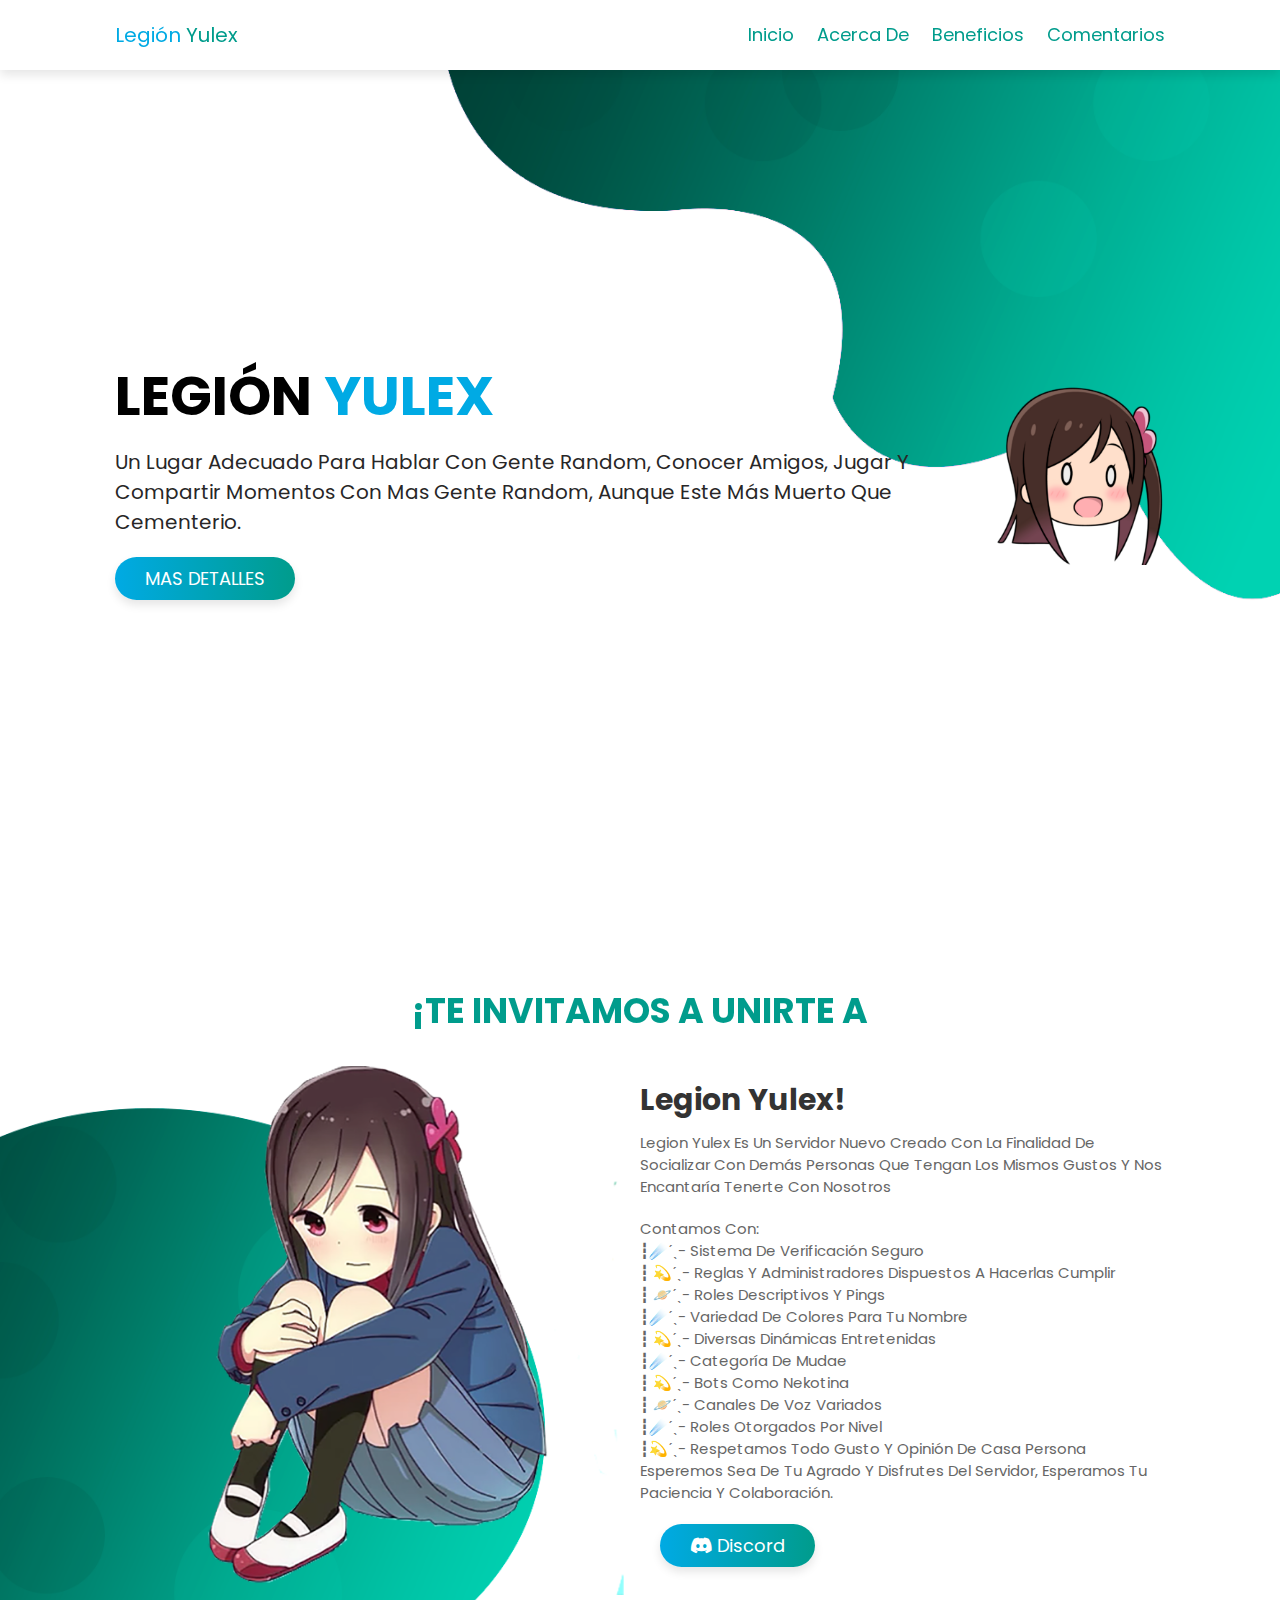
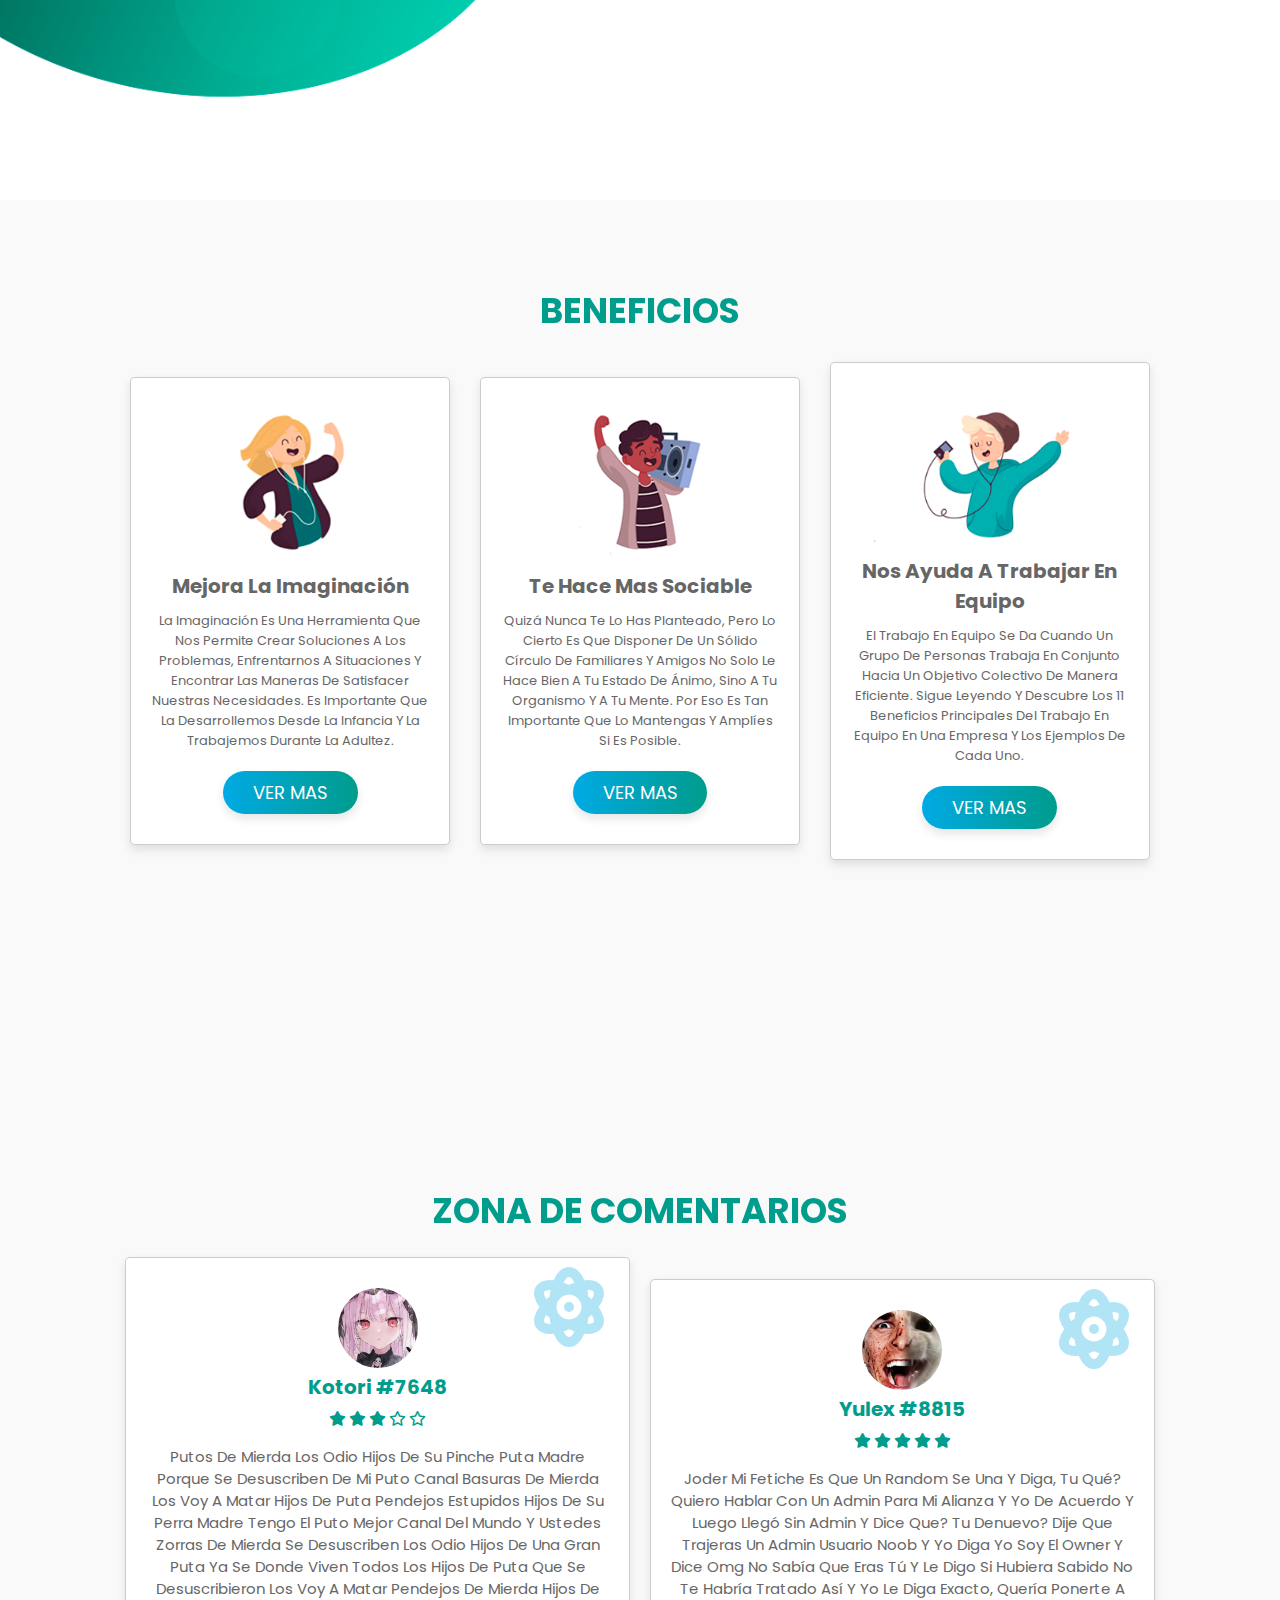
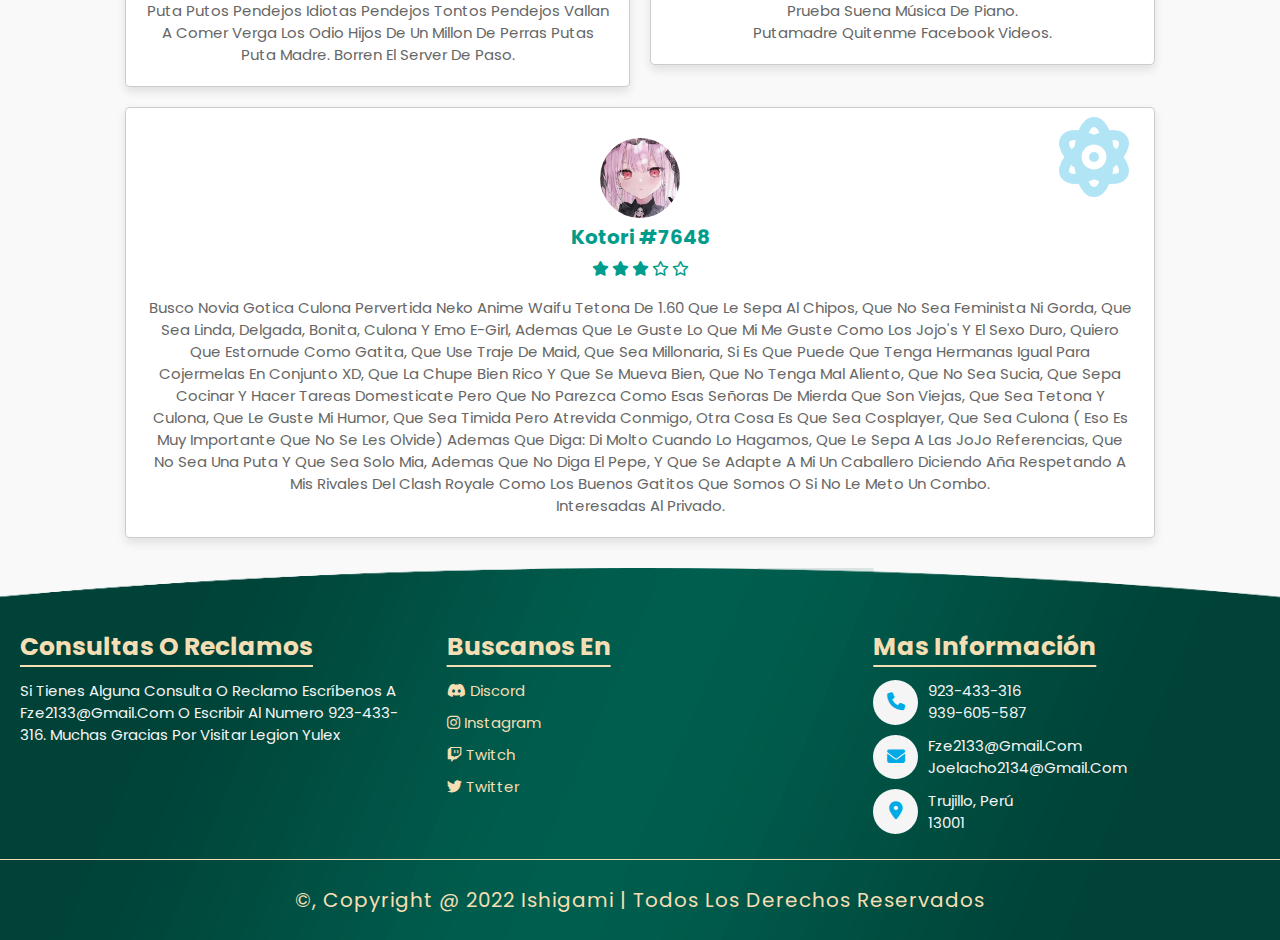
<file: index.html>
<!DOCTYPE html>
<html lang="en">
<head>
  <script async src="https://pagead2.googlesyndication.com/pagead/js/adsbygoogle.js?client=ca-pub-8438379916075227"
     crossorigin="anonymous"></script>
    <meta charset="UTF-8">
    <meta name="viewport" content="width=device-width, initial-scale=1.0">
    <title>Legión Yulex</title>
    <link rel="stylesheet" href="https://cdnjs.cloudflare.com/ajax/libs/font-awesome/6.2.0/css/all.min.css">
    <link rel="stylesheet" href="estilos.css">
</head>
<body>
    <header>
        <a href="#" class="logo">
            <span>Legión</span> Yulex</a>

            <input type="checkbox" id="menu-bar">
            <label for="menu-bar" class="fa fa-bars"></label>
            <nav class="navbar">
                <a href="#inicio">Inicio</a>
                <a href="#acerca_de">Acerca de</a>
                <a href="#detalles">Beneficios</a>
                <a href="#comentarios">Comentarios</a>
            </nav>

    </header>
    <section class="inicio" id="inicio">
        <div class="content">
            <h3>Legión 
            <span>Yulex</span></h3>
            <p>Un lugar adecuado para hablar con gente random, conocer amigos, jugar y compartir momentos con mas gente random, aunque este más muerto que cementerio.</p>
            <a href="/masdetalles.html" class="btn">MAS DETALLES</a>
        </div>
        <div class="image">
            <img src="img/audifono.png" alt="">
        </div>
    </section>

    <section class="acerca_de" id="acerca_de">
        <h1 class="heading">¡Te invitamos a unirte a</h1>
        <div class="columna">
            <div class="image">
                <img src="img/auriculares_2.png" alt="">
            </div>
            <div class="content">
                <h3>Legion Yulex!</h3>
                <p>Legion Yulex es un servidor nuevo creado con la finalidad de socializar con demás personas que tengan los mismos gustos y nos encantaría tenerte con nosotros</p>
                <p>Contamos con:<br>┇☄️ˊˎ- Sistema de verificación seguro<br>┇ 💫ˊˎ- Reglas y administradores dispuestos a hacerlas cumplir<br>┇ 🪐ˊˎ- Roles descriptivos y pings<br>┇☄️ˊˎ- Variedad de colores para tu nombre<br>┇ 💫ˊˎ- Diversas dinámicas entretenidas<br>┇☄️ˊˎ- Categoría de Mudae<br>┇ 💫ˊˎ- Bots como Nekotina<br>┇ 🪐ˊˎ- Canales de voz variados<br>┇☄️ˊˎ- Roles otorgados por nivel<br>┇💫ˊˎ- Respetamos todo gusto y opinión de casa persona<br>Esperemos sea de tu agrado y disfrutes del servidor, esperamos tu paciencia y colaboración.</p>

                <div class="bottons">
                    <a href="https://discord.com/invite/zW3bfw3VZF" class="btn"><i class="fab fa-discord"></i> Discord</a>
                </div>
            </div>
        </div>
    </section>

    <section class="detalles" id="detalles">
        <h1 class="heading">BENEFICIOS</h1>
        <div class="caja-contenedor">
            <div class="caja">
                <img src="img/icono1.png" alt="">
                <h3>Mejora la imaginación</h3>
                <p>La imaginación es una herramienta que nos permite crear soluciones a los problemas, enfrentarnos a situaciones y encontrar las maneras de satisfacer nuestras necesidades. Es importante que la desarrollemos desde la infancia y la trabajemos durante la adultez.</p>
                <a href="/vermas1.html" class="btn">VER MAS</a>
            </div>

            <div class="caja">
                <img src="img/icono2.png" alt="">
                <h3>Te hace mas sociable</h3>
                <p>Quizá nunca te lo has planteado, pero lo cierto es que disponer de un sólido círculo de familiares y amigos no solo le hace bien a tu estado de ánimo, sino a tu organismo y a tu mente. Por eso es tan importante que lo mantengas y amplíes si es posible.</p>
                <a href="/vermas2.html" class="btn">VER MAS</a>
            </div>

            <div class="caja">
                <img src="img/icono3.png" alt="">
                <h3>Nos ayuda a trabajar en equipo</h3>
                <p>El trabajo en equipo se da cuando un grupo de personas trabaja en conjunto hacia un objetivo colectivo de manera eficiente. Sigue leyendo y descubre los 11 beneficios principales del trabajo en equipo en una empresa y los ejemplos de cada uno.</p>
                <a href="/vermas3.html" class="btn">VER MAS</a>
            </div>
        </div>
    </section>

    <section class="comentarios" id="comentarios">

        <h1 class="heading"> Zona de comentarios</h1>
        <div class="caja-contenedor">
          <div class="caja">
            <i class="fas fa-atom"></i>
            <div class="user">
              <img src="img/user_1.png" alt="">
              <h3>Kotori #7648</h3>
              <div class="stars">
                <i class="fas fa-star"></i>
                <i class="fas fa-star"></i>
                <i class="fas fa-star"></i>
                <i class="far fa-star"></i>
                <i class="far fa-star"></i>
              </div>
              <div class="comentarios">
                Putos de mierda los odio hijos de su pinche puta madre porque se desuscriben de mi puto canal basuras de mierda los voy a matar hijos de puta pendejos estupidos hijos de su perra madre tengo el puto mejor canal del mundo y ustedes zorras de mierda se desuscriben los odio hijos de una gran puta ya se donde viven todos los hijos de puta que se desuscribieron los voy a matar pendejos de mierda hijos de puta putos pendejos idiotas pendejos tontos pendejos vallan a comer verga los odio hijos de un millon de perras putas puta madre. Borren el server de paso.
              </div>
            </div>
          </div>
  
          <div class="caja">
            <i class="fas fa-atom"></i>
            <div class="user">
              <img src="img/user_2.png" alt="">
              <h3>Yulex #8815</h3>
              <div class="stars">
                <i class="fas fa-star"></i>
                <i class="fas fa-star"></i>
                <i class="fas fa-star"></i>
                <i class="fas fa-star"></i>
                <i class="fas fa-star"></i>
              </div>
              <div class="comentarios">
                Joder mi fetiche es que un random se una y diga, tu qué? Quiero hablar con un admin para mi alianza y yo de acuerdo y luego llegó sin admin y dice que? Tu denuevo? Dije que trajeras un admin usuario noob y yo diga yo soy el owner y dice omg no sabía que eras tú y le digo si hubiera sabido no te habría tratado así y yo le diga exacto, quería ponerte a prueba suena música de piano.<br>Putamadre quitenme Facebook videos.
              </div>
            </div>
          </div>
  
          <div class="caja">
            <i class="fas fa-atom"></i>
            <div class="user">
              <img src="img/user_3.png" alt="">
              <h3>Kotori #7648</h3>
              <div class="stars">
                <i class="fas fa-star"></i>
                <i class="fas fa-star"></i>
                <i class="fas fa-star"></i>
                <i class="far fa-star"></i>
                <i class="far fa-star"></i>
              </div>
              <div class="comentarios">
                Busco novia gotica culona pervertida neko anime waifu tetona de 1.60 que le sepa al chipos, que no sea feminista ni gorda, que sea Linda, delgada, bonita, culona y emo e-girl, ademas que le guste lo que mi me  guste como los jojo's y el sexo duro, quiero que estornude como gatita, que use traje de maid, que sea millonaria, si es que puede que tenga hermanas igual para cojermelas en conjunto XD, que la chupe bien rico y que se mueva bien, que no tenga mal aliento, que no sea sucia, que sepa cocinar y hacer tareas domesticate pero que no parezca como esas señoras de mierda que son viejas, que sea tetona y culona, que le guste mi humor, que sea timida pero atrevida conmigo, otra cosa es que sea cosplayer, que sea culona ( eso es muy importante que no se les olvide) ademas que diga: Di molto cuando lo hagamos, que le sepa a las JoJo referencias, que no sea una puta y que sea solo mia, ademas que no diga el pepe, y que se adapte a mi un caballero diciendo aña respetando a mis rivales del Clash Royale como los buenos gatitos que somos o si no le meto un combo.<br>Interesadas al privado.
              </div>
            </div>
          </div>
        </div>
      </section>
      
      <div class="footer">
        <div class="caja-contenedor">
            <div class="caja">
                <h3>Consultas o reclamos</h3>
                <p>Si tienes alguna consulta o reclamo escríbenos a fze2133@gmail.com o escribir al numero 923-433-316. Muchas gracias por visitar Legion Yulex</p>
            </div>

            <div class="caja">
                <h3>Buscanos en</h3>
                <a href="https://discord.com/invite/zW3bfw3VZF2W2"><i class="fab fa-discord"></i> Discord</a>
                <a href="https://www.instagram.com/yulex2k18/"><i class="fab fa-instagram"></i> Instagram</a>
                <a href="https://www.twitch.tv/yulex2k18"><i class="fab fa-twitch"></i> Twitch</a>
                <a href="https://twitter.com/ishigami98"><i class="fab fa-twitter"></i> Twitter</a>
            </div>

            <div class="caja">
                <h3>Mas información</h3>
                <div class="info">
                    <i class="fa-solid fa-phone"></i>
                    <p>923-433-316 <br>939-605-587</p>
                </div>
            
                <div class="info">
                    <i class="fa-solid fa-envelope"></i>
                    <p>fze2133@gmail.com <br>joelacho2134@gmail.com</p>
                </div>

                <div class="info">
                    <i class="fa-solid fa-location-dot"></i>
                    <p>Trujillo, Perú <br>13001</p>
                </div>
            </div>
        </div>

        <h1 class="creditos">
            &copy, copyright @ 2022 ishigami | Todos los derechos reservados
        </h1>
      </div>

</body>
</html>
</file>
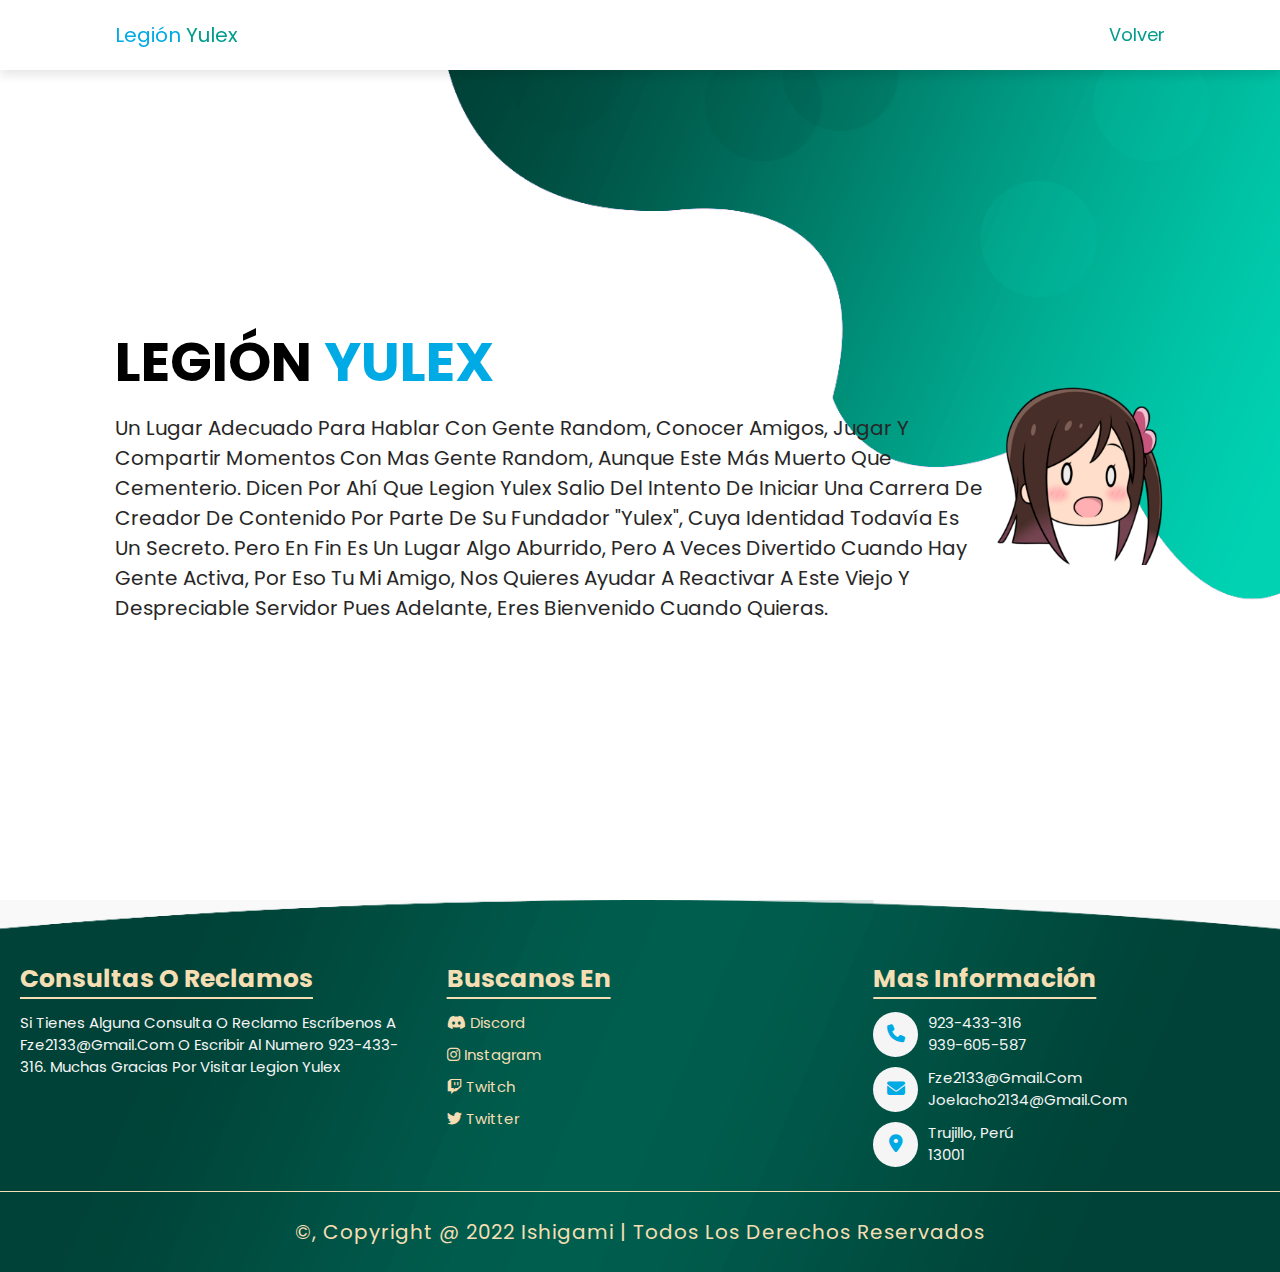
<file: masdetalles.html>
<!DOCTYPE html>
<html lang="en">
<head>
    <script async src="https://pagead2.googlesyndication.com/pagead/js/adsbygoogle.js?client=ca-pub-8438379916075227"
     crossorigin="anonymous"></script>
    <meta charset="UTF-8">
    <meta name="viewport" content="width=device-width, initial-scale=1.0">
    <title>Legión Yulex</title>
    <link rel="stylesheet" href="https://cdnjs.cloudflare.com/ajax/libs/font-awesome/6.2.0/css/all.min.css">
    <link rel="stylesheet" href="estilos.css">
</head>
<body>
    <header>
        <a href="#" class="logo">
            <span>Legión</span> Yulex</a>

            <input type="checkbox" id="menu-bar">
            <label for="menu-bar" class="fa fa-bars"></label>
            <nav class="navbar">
                <a href="/index.html">Volver</a>
            </nav>

    </header>
    <section class="inicio" id="inicio">
        <div class="content">
            <h3>Legión 
            <span>Yulex</span></h3>
            <p>Un lugar adecuado para hablar con gente random, conocer amigos, jugar y compartir momentos con mas gente random, aunque este más muerto que cementerio. Dicen por ahí que Legion Yulex salio del intento de iniciar una carrera de creador de contenido por parte de su fundador "Yulex", cuya identidad todavía es un secreto. Pero en fin es un lugar algo aburrido, pero a veces divertido cuando hay gente activa, por eso tu mi amigo, nos quieres ayudar a reactivar a este viejo y despreciable servidor pues adelante, eres bienvenido cuando quieras.</p>
        </div>
        <div class="image">
            <img src="img/audifono.png" alt="">
        </div>
    </section>
      
    <div class="footer">
        <div class="caja-contenedor">
            <div class="caja">
                <h3>Consultas o reclamos</h3>
                <p>Si tienes alguna consulta o reclamo escríbenos a fze2133@gmail.com o escribir al numero 923-433-316. Muchas gracias por visitar Legion Yulex</p>
            </div>

            <div class="caja">
                <h3>Buscanos en</h3>
                <a href="https://discord.com/invite/zW3bfw3VZF2W2"><i class="fab fa-discord"></i> Discord</a>
                <a href="https://www.instagram.com/yulex2k18/"><i class="fab fa-instagram"></i> Instagram</a>
                <a href="https://www.twitch.tv/yulex2k18"><i class="fab fa-twitch"></i> Twitch</a>
                <a href="https://twitter.com/ishigami98"><i class="fab fa-twitter"></i> Twitter</a>
            </div>

            <div class="caja">
                <h3>Mas información</h3>
                <div class="info">
                    <i class="fa-solid fa-phone"></i>
                    <p>923-433-316 <br>939-605-587</p>
                </div>
            
                <div class="info">
                    <i class="fa-solid fa-envelope"></i>
                    <p>fze2133@gmail.com <br>joelacho2134@gmail.com</p>
                </div>

                <div class="info">
                    <i class="fa-solid fa-location-dot"></i>
                    <p>Trujillo, Perú <br>13001</p>
                </div>
            </div>
        </div>

        <h1 class="creditos">
            &copy, copyright @ 2022 ishigami | Todos los derechos reservados
        </h1>
      </div>

</body>
</html>
</file>
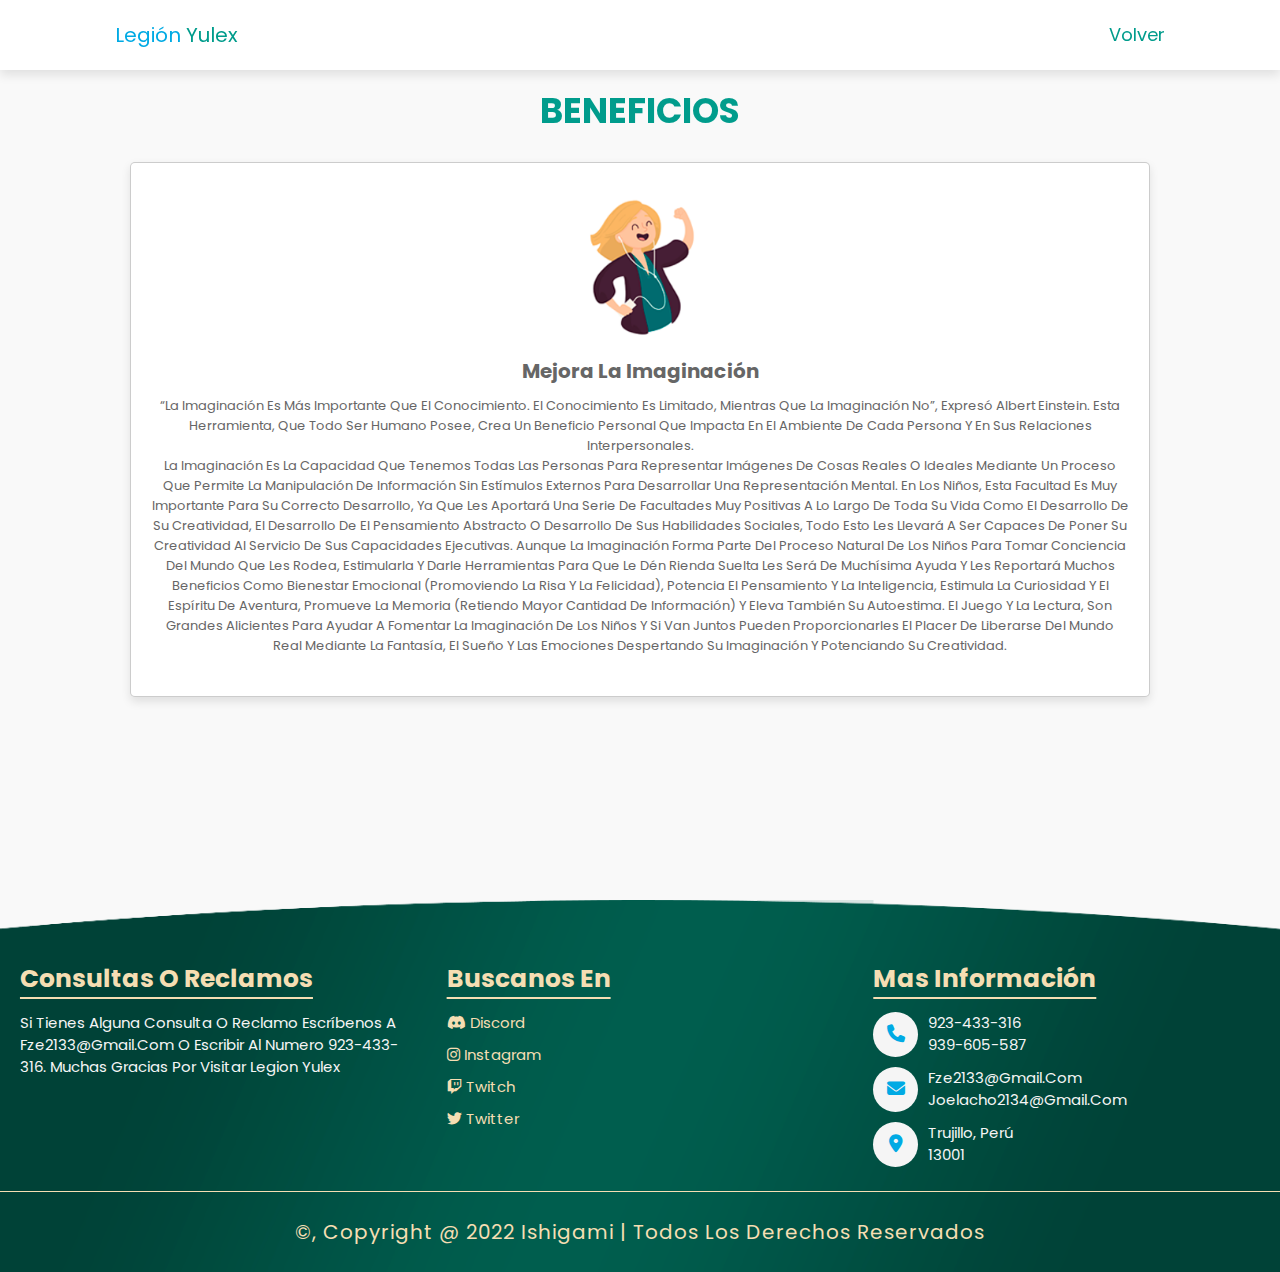
<file: vermas1.html>
<!DOCTYPE html>
<html lang="en">
<head>
    <meta charset="UTF-8">
    <meta name="viewport" content="width=device-width, initial-scale=1.0">
    <title>Legión Yulex</title>
    <link rel="stylesheet" href="https://cdnjs.cloudflare.com/ajax/libs/font-awesome/6.2.0/css/all.min.css">
    <link rel="stylesheet" href="estilos.css">
</head>
<body>
    <header>
        <a href="#" class="logo">
            <span>Legión</span> Yulex</a>

            <input type="checkbox" id="menu-bar">
            <label for="menu-bar" class="fa fa-bars"></label>
            <nav class="navbar">
                <a href="/index.html">Volver</a>
            </nav>

    </header>
    <section class="detalles" id="detalles">
        <h1 class="heading">BENEFICIOS</h1>
        <div class="caja-contenedor">
            <div class="caja">
                <img src="img/icono1.png" alt="">
                <h3>Mejora la imaginación</h3>
                <p>“La imaginación es más importante que el conocimiento. El conocimiento es limitado, mientras que la imaginación no”, expresó Albert Einstein. Esta herramienta, que todo ser humano posee, crea un beneficio personal que impacta en el ambiente de cada persona y en sus relaciones interpersonales.<br>La imaginación es la capacidad que tenemos todas las personas para representar imágenes de cosas reales o ideales mediante un proceso que permite la manipulación de información sin estímulos externos para desarrollar una representación mental. En los niños, esta facultad es muy importante para su correcto desarrollo, ya que les aportará una serie de facultades muy positivas a lo largo de toda su vida como el desarrollo de su creatividad, el desarrollo de el pensamiento abstracto o desarrollo de sus habilidades sociales, todo esto les llevará a ser capaces de poner su creatividad al servicio de sus capacidades ejecutivas. Aunque la imaginación forma parte del proceso natural de los niños para tomar conciencia del mundo que les rodea, estimularla y darle herramientas para que le dén rienda suelta les será de muchísima ayuda y les reportará muchos beneficios como bienestar emocional (promoviendo la risa y la felicidad), potencia el pensamiento y la inteligencia, estimula la curiosidad y el espíritu de aventura, promueve la memoria (retiendo mayor cantidad de información) y eleva también su autoestima. El juego y La lectura, son grandes alicientes para ayudar a fomentar la imaginación de los niños y si van juntos pueden proporcionarles el placer de liberarse del mundo real mediante la fantasía, el sueño y las emociones despertando su imaginación y potenciando su creatividad.</p>
            </div>
        </div>
    </section>
      
    <div class="footer">
        <div class="caja-contenedor">
            <div class="caja">
                <h3>Consultas o reclamos</h3>
                <p>Si tienes alguna consulta o reclamo escríbenos a fze2133@gmail.com o escribir al numero 923-433-316. Muchas gracias por visitar Legion Yulex</p>
            </div>

            <div class="caja">
                <h3>Buscanos en</h3>
                <a href="https://discord.com/invite/zW3bfw3VZF2W2"><i class="fab fa-discord"></i> Discord</a>
                <a href="https://www.instagram.com/yulex2k18/"><i class="fab fa-instagram"></i> Instagram</a>
                <a href="https://www.twitch.tv/yulex2k18"><i class="fab fa-twitch"></i> Twitch</a>
                <a href="https://twitter.com/ishigami98"><i class="fab fa-twitter"></i> Twitter</a>
            </div>

            <div class="caja">
                <h3>Mas información</h3>
                <div class="info">
                    <i class="fa-solid fa-phone"></i>
                    <p>923-433-316 <br>939-605-587</p>
                </div>
            
                <div class="info">
                    <i class="fa-solid fa-envelope"></i>
                    <p>fze2133@gmail.com <br>joelacho2134@gmail.com</p>
                </div>

                <div class="info">
                    <i class="fa-solid fa-location-dot"></i>
                    <p>Trujillo, Perú <br>13001</p>
                </div>
            </div>
        </div>

        <h1 class="creditos">
            &copy, copyright @ 2022 ishigami | Todos los derechos reservados
        </h1>
      </div>

</body>
</html>
</file>
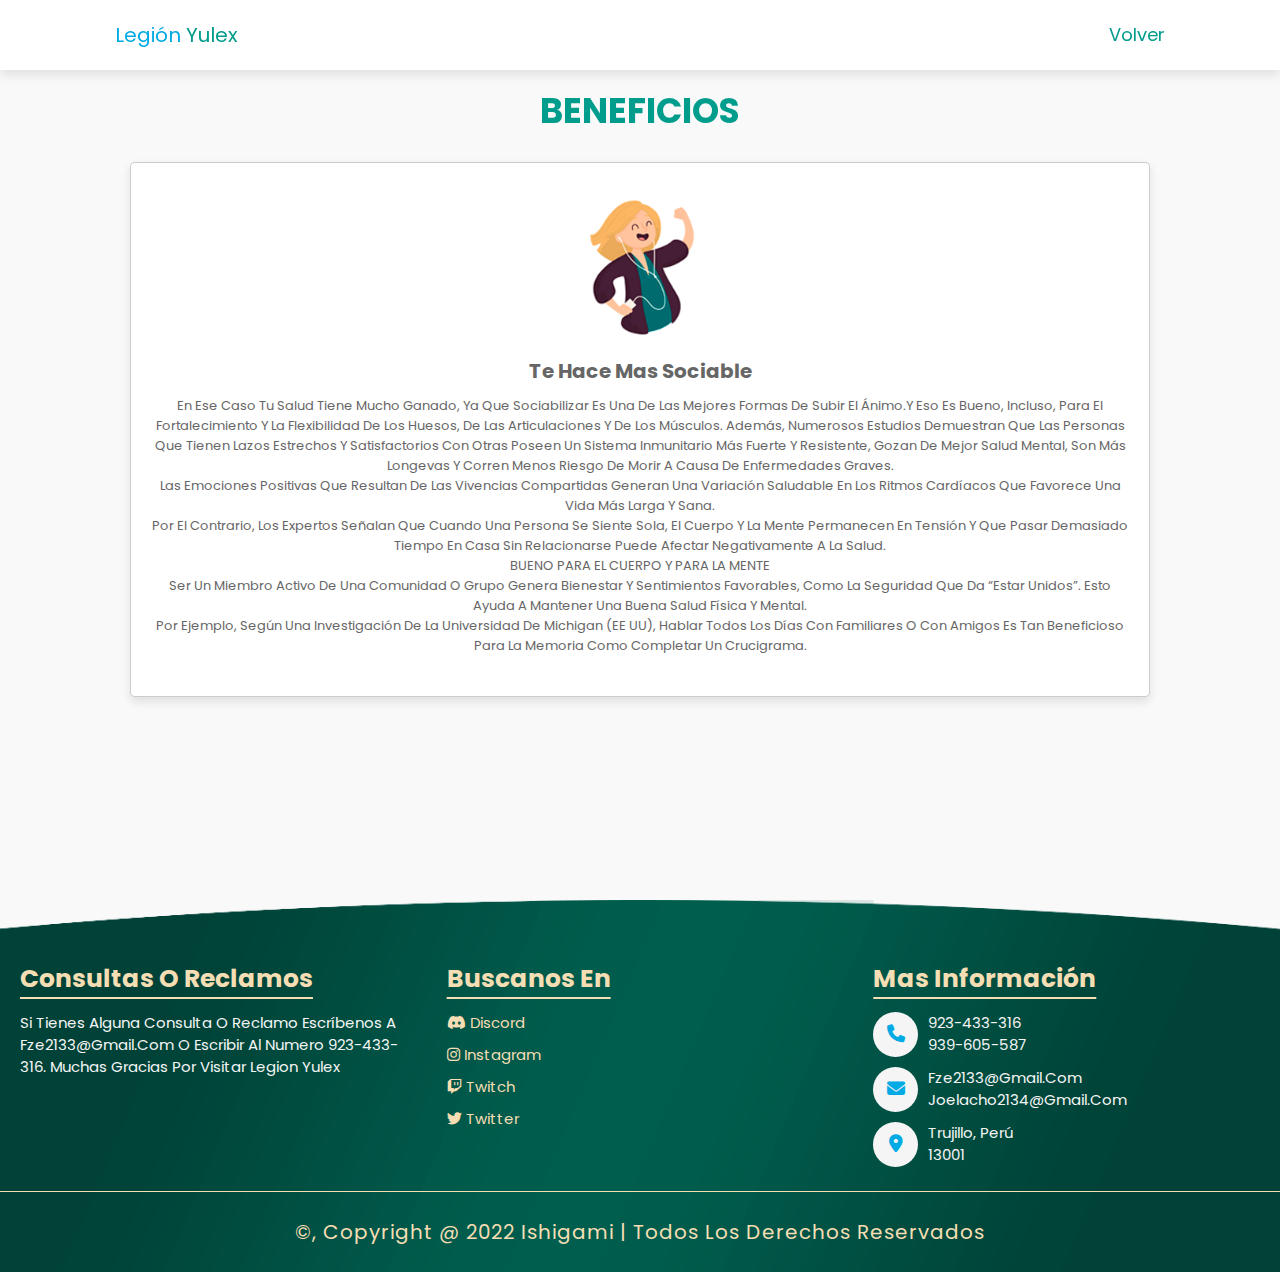
<file: vermas2.html>
<!DOCTYPE html>
<html lang="en">
<head>
    <meta charset="UTF-8">
    <meta name="viewport" content="width=device-width, initial-scale=1.0">
    <title>Legión Yulex</title>
    <link rel="stylesheet" href="https://cdnjs.cloudflare.com/ajax/libs/font-awesome/6.2.0/css/all.min.css">
    <link rel="stylesheet" href="estilos.css">
</head>
<body>
    <header>
        <a href="#" class="logo">
            <span>Legión</span> Yulex</a>

            <input type="checkbox" id="menu-bar">
            <label for="menu-bar" class="fa fa-bars"></label>
            <nav class="navbar">
                <a href="/index.html">Volver</a>
            </nav>

    </header>
    <section class="detalles" id="detalles">
        <h1 class="heading">BENEFICIOS</h1>
        <div class="caja-contenedor">
            <div class="caja">
                <img src="img/icono1.png" alt="">
                <h3>Te hace mas sociable</h3>
                <p>En ese caso tu salud tiene mucho ganado, ya que sociabilizar es una de las mejores formas de subir el ánimo.Y eso es bueno, incluso, para el fortalecimiento y la flexibilidad de los huesos, de las articulaciones y de los músculos. Además, numerosos estudios demuestran que las personas que tienen lazos estrechos y satisfactorios con otras poseen un sistema inmunitario más fuerte y resistente, gozan de mejor salud mental, son más longevas y corren menos riesgo de morir a causa de enfermedades graves.<br>Las emociones positivas que resultan de las vivencias compartidas generan una variación saludable en los ritmos cardíacos que favorece una vida más larga y sana.<br>Por el contrario, los expertos señalan que cuando una persona se siente sola, el cuerpo y la mente permanecen en tensión y que pasar demasiado tiempo en casa sin relacionarse puede afectar negativamente a la salud.<br>BUENO PARA EL CUERPO Y PARA LA MENTE<br>Ser un miembro activo de una comunidad o grupo genera bienestar y sentimientos favorables, como la seguridad que da “estar unidos”. Esto ayuda a mantener una buena salud física y mental.<br>Por ejemplo, según una investigación de la Universidad de Michigan (EE UU), hablar todos los días con familiares o con amigos es tan beneficioso para la memoria como completar un crucigrama.</p>
            </div>
        </div>
    </section>
      
    <div class="footer">
        <div class="caja-contenedor">
            <div class="caja">
                <h3>Consultas o reclamos</h3>
                <p>Si tienes alguna consulta o reclamo escríbenos a fze2133@gmail.com o escribir al numero 923-433-316. Muchas gracias por visitar Legion Yulex</p>
            </div>

            <div class="caja">
                <h3>Buscanos en</h3>
                <a href="https://discord.com/invite/zW3bfw3VZF2W2"><i class="fab fa-discord"></i> Discord</a>
                <a href="https://www.instagram.com/yulex2k18/"><i class="fab fa-instagram"></i> Instagram</a>
                <a href="https://www.twitch.tv/yulex2k18"><i class="fab fa-twitch"></i> Twitch</a>
                <a href="https://twitter.com/ishigami98"><i class="fab fa-twitter"></i> Twitter</a>
            </div>

            <div class="caja">
                <h3>Mas información</h3>
                <div class="info">
                    <i class="fa-solid fa-phone"></i>
                    <p>923-433-316 <br>939-605-587</p>
                </div>
            
                <div class="info">
                    <i class="fa-solid fa-envelope"></i>
                    <p>fze2133@gmail.com <br>joelacho2134@gmail.com</p>
                </div>

                <div class="info">
                    <i class="fa-solid fa-location-dot"></i>
                    <p>Trujillo, Perú <br>13001</p>
                </div>
            </div>
        </div>

        <h1 class="creditos">
            &copy, copyright @ 2022 ishigami | Todos los derechos reservados
        </h1>
      </div>

</body>
</html>
</file>
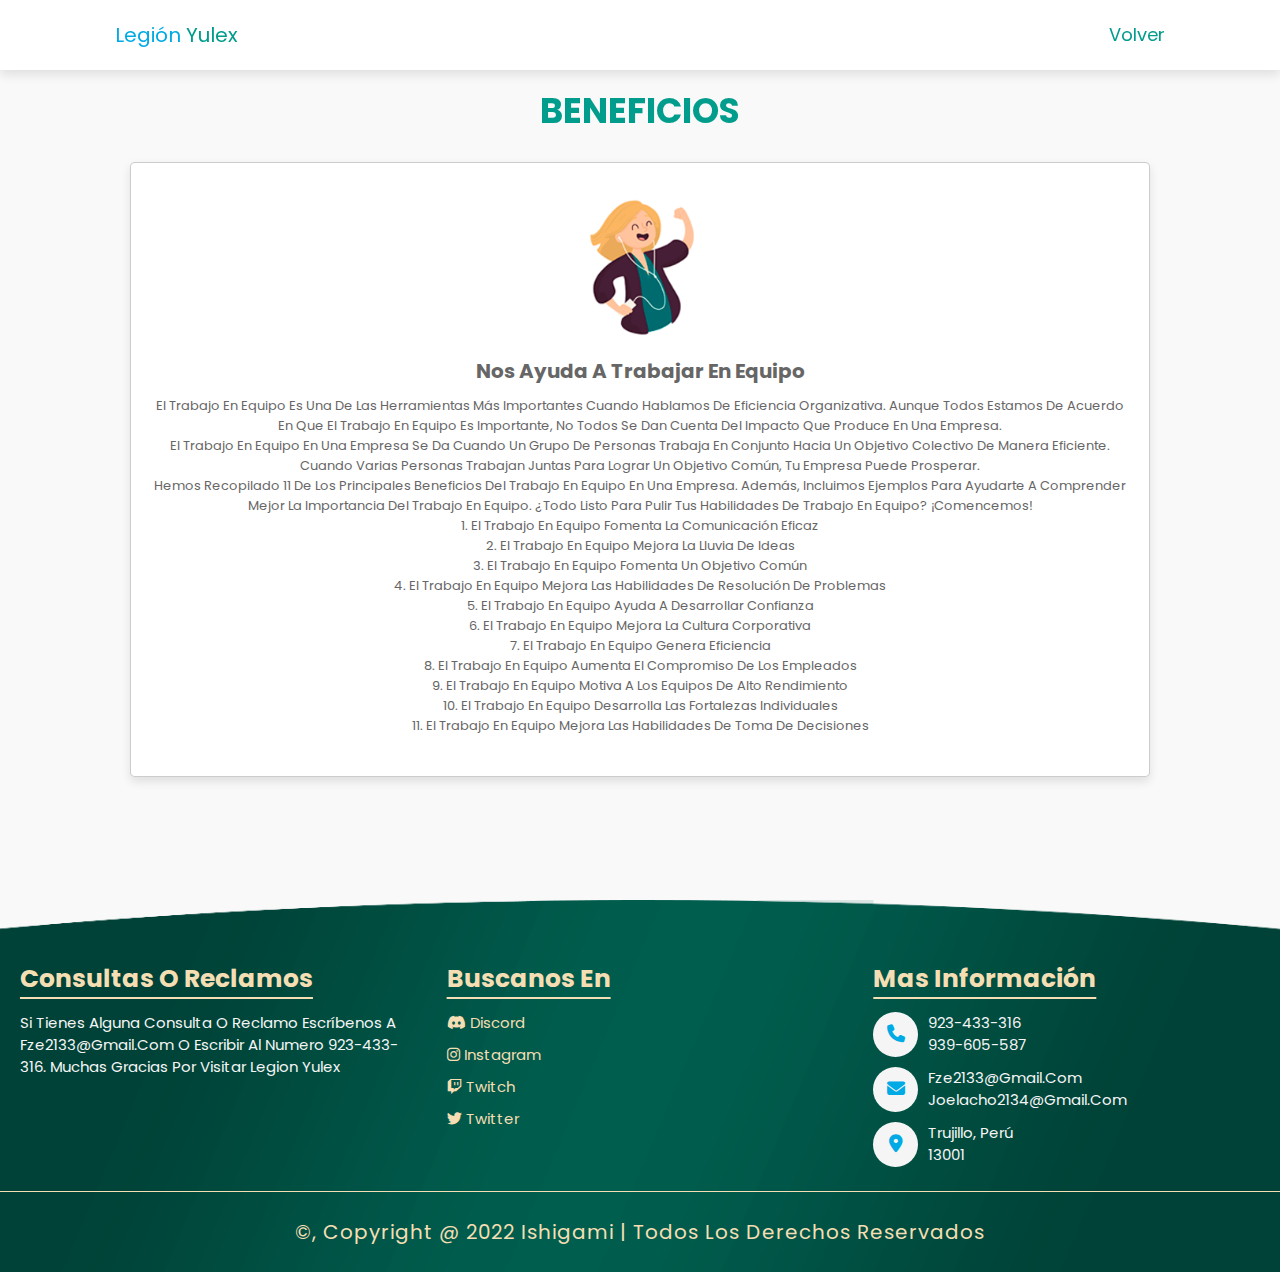
<file: vermas3.html>
<!DOCTYPE html>
<html lang="en">
<head>
    <meta charset="UTF-8">
    <meta name="viewport" content="width=device-width, initial-scale=1.0">
    <title>Legión Yulex</title>
    <link rel="stylesheet" href="https://cdnjs.cloudflare.com/ajax/libs/font-awesome/6.2.0/css/all.min.css">
    <link rel="stylesheet" href="estilos.css">
</head>
<body>
    <header>
        <a href="#" class="logo">
            <span>Legión</span> Yulex</a>

            <input type="checkbox" id="menu-bar">
            <label for="menu-bar" class="fa fa-bars"></label>
            <nav class="navbar">
                <a href="/index.html">Volver</a>
            </nav>

    </header>
    <section class="detalles" id="detalles">
        <h1 class="heading">BENEFICIOS</h1>
        <div class="caja-contenedor">
            <div class="caja">
                <img src="img/icono1.png" alt="">
                <h3>Nos ayuda a trabajar en equipo</h3>
                <p>El trabajo en equipo es una de las herramientas más importantes cuando hablamos de eficiencia organizativa. Aunque todos estamos de acuerdo en que el trabajo en equipo es importante, no todos se dan cuenta del impacto que produce en una empresa.<br>El trabajo en equipo en una empresa se da cuando un grupo de personas trabaja en conjunto hacia un objetivo colectivo de manera eficiente. Cuando varias personas trabajan juntas para lograr un objetivo común, tu empresa puede prosperar.<br>Hemos recopilado 11 de los principales beneficios del trabajo en equipo en una empresa. Además, incluimos ejemplos para ayudarte a comprender mejor la importancia del trabajo en equipo. ¿Todo listo para pulir tus habilidades de trabajo en equipo? ¡Comencemos!<br>1. El trabajo en equipo fomenta la comunicación eficaz<br>2. El trabajo en equipo mejora la lluvia de ideas<br>3. El trabajo en equipo fomenta un objetivo común<br>4. El trabajo en equipo mejora las habilidades de resolución de problemas<br>5. El trabajo en equipo ayuda a desarrollar confianza<br>6. El trabajo en equipo mejora la cultura corporativa<br>7. El trabajo en equipo genera eficiencia<br>8. El trabajo en equipo aumenta el compromiso de los empleados<br>9. El trabajo en equipo motiva a los equipos de alto rendimiento<br>10. El trabajo en equipo desarrolla las fortalezas individuales<br>11. El trabajo en equipo mejora las habilidades de toma de decisiones</p>
            </div>
        </div>
    </section>
      
    <div class="footer">
        <div class="caja-contenedor">
            <div class="caja">
                <h3>Consultas o reclamos</h3>
                <p>Si tienes alguna consulta o reclamo escríbenos a fze2133@gmail.com o escribir al numero 923-433-316. Muchas gracias por visitar Legion Yulex</p>
            </div>

            <div class="caja">
                <h3>Buscanos en</h3>
                <a href="https://discord.com/invite/zW3bfw3VZF2W2"><i class="fab fa-discord"></i> Discord</a>
                <a href="https://www.instagram.com/yulex2k18/"><i class="fab fa-instagram"></i> Instagram</a>
                <a href="https://www.twitch.tv/yulex2k18"><i class="fab fa-twitch"></i> Twitch</a>
                <a href="https://twitter.com/ishigami98"><i class="fab fa-twitter"></i> Twitter</a>
            </div>

            <div class="caja">
                <h3>Mas información</h3>
                <div class="info">
                    <i class="fa-solid fa-phone"></i>
                    <p>923-433-316 <br>939-605-587</p>
                </div>
            
                <div class="info">
                    <i class="fa-solid fa-envelope"></i>
                    <p>fze2133@gmail.com <br>joelacho2134@gmail.com</p>
                </div>

                <div class="info">
                    <i class="fa-solid fa-location-dot"></i>
                    <p>Trujillo, Perú <br>13001</p>
                </div>
            </div>
        </div>

        <h1 class="creditos">
            &copy, copyright @ 2022 ishigami | Todos los derechos reservados
        </h1>
      </div>

</body>
</html>
</file>
<file: estilos.css>
@import url('https://fonts.googleapis.com/css2?family=Poppins:wght@100;200;300;400;500&display=swap');

:root{
    --verde: #009c8c;
    --limon: #00AAE4;
    --degradado:linear-gradient(90deg, var(--limon), var(--verde));
}
* {
    font-family: 'Poppins', sans-serif;
    margin: 0;
    padding: 0;
    box-sizing: border-box;
    text-decoration: none;
    outline: none;
    border: none;
    text-transform: capitalize;
  }

*::selection {
    background: var(--limon);
    color: white;
  }

html{
    font-size: 62.4%;
    overflow-x: hidden;
}
  
  body {
    background: #f9f9f9;
  }

  section{
    min-height: 100vh;
    padding: 0 9%;
    padding-top: 7.5rem;
    padding-bottom: 2rem;
  }

  .btn{
    display: inline-block;
    margin-top: 1rem;
    padding: .8rem 3rem;
    border-radius: 5rem;
    background: var(--degradado);
    font-size: 1.8rem;
    color: rgb(255, 255, 255);
    cursor: pointer;
    box-shadow: 0 .5rem 1rem rgba(0, 0, 0, .1);
    transition: all .3s linear;
  }

  .btn:hover{
    transform: scale(1.1);
  }

  .heading{
    text-align: center;
    background: var(--verde);
    color: transparent;
    -webkit-background-clip: text;
    background-clip: text;
    font-size: 3.5rem;
    text-transform: uppercase;
    padding: 1rem;
  }
  
  header{
    position: fixed;
    top: 0;
    left: 0;
    width: 100%;
    background-color: white;
    box-shadow: 0 .5rem 1rem rgba(0, 0, 0, .1);
    padding: 2rem 9%;
    display: flex;
    align-items: center;
    justify-content: space-between;
    z-index: 1000;
  }

  header .logo{
    font-size: 2rem;
    color: var(--verde);
  }

  header .logo span{
    color: var(--limon);
  }

  header .navbar a{
    font-size: 1.8rem;
    margin-left: 2rem;
    color: var(--verde);
  }

  header .navbar a:hover{
    color: var(--limon);
  }

  header input{
    display: none;
  }

  header label{
    font-size: 3rem;
    color: var(--verde);
    cursor: pointer;
    visibility: hidden;
    opacity: 0;
  }

  .inicio{
    display: flex;
    align-items: center;
    justify-content: center;
    background: url(../img/inicio_fondo.png) no-repeat;
    background-size: cover;
    background-position: center;
  }

  .inicio .image img{
    width: 20vh;
    animation: float 3s linear infinite;
  }

  @keyframes float{
    0%, 100%{
      transform: translateY(0rem);
    }
    50%{
      transform: translateY(-3.5rem);
    }
  }

  .inicio .content h3{
    font-size: 5.5rem;
    color: black;
    text-transform: uppercase;
  }

  .inicio .content h3 span{
    color: var(--limon);
    text-transform: uppercase;
  }

  .inicio .content p{
    font-size: 2rem;
    color: rgb(40, 39, 39);
    padding: 1rem 0;
  }

  .detalles .caja-contenedor{
    display: flex;
    align-items: center;
    justify-content: center;
    flex-wrap: wrap;
  }

  .detalles .caja-contenedor .caja{
    flex: 1 1 30rem;
    background: white;
    border-radius: .5rem;
    border: .1rem solid rgba(0, 0, 0, .2);
    box-shadow: 0 .5rem 1rem rgba(0, 0, 0, .1);
    margin: 1.5rem;
    padding: 3rem 2rem;
    border-radius: .5rem;
    text-align: center;
    transition: .2s linear;
  }

  .detalles .caja-contenedor .caja img{
    height: 15rem;
  }

  .detalles .caja-contenedor .caja h3{
    font-size: 2rem;
    color: #666;
    padding-top: 1rem;
  }

  .detalles .caja-contenedor .caja p{
    font-size: 1.3rem;
    color: #666;
    padding: 1rem 0;
  }

  .acerca_de{
    background: url(../img/fondo_2.png) no-repeat;
    background-size: cover;
    background-position: center;
    padding-bottom: 3rem;
  }

  .acerca_de .columna{
    display: flex;
    align-items: center;
    justify-content: center;
    flex-wrap: wrap;
  }

  .acerca_de .columna .image{
    flex: 1 1 40rem;
  }

  .acerca_de .columna .image img{
    width: 100%;
  }

  .acerca_de .columna .content{
    flex: 1 1 40rem;
  }

  .acerca_de .columna .content h3{
    font-size: 3rem;
    color: #333;
  }

  .acerca_de .columna .content p{
    font-size: 1.5rem;
    color: #666;
    padding: 1rem 0;
  }

  .acerca_de .columna .content .bottons a:last-child{
    margin-left: 2rem;
  }

  .suscribete{
    text-align: center;
    padding: 5rem 1rem;
    background: url(../img/fondo_sub.png) no-repeat;
    background-size: cover;
    background-position: center;
  }

  .suscribete h3{
    color: white;
    font-size: 3rem;
    text-transform: uppercase;
  }

  .suscribete p{
    color: whitesmoke;
    font-size: 1.6rem;
    margin: 2rem auto;
    width: 70rem;
  }

  .suscribete form{
    display: flex;
    max-width: 70rem;
    border: .2rem solid whitesmoke;
    padding: .5rem;
    border-radius: 5rem;
    margin: 2rem auto;
    height: 5.5rem;
  }

  .suscribete form input[type="email"]{
    padding: 0.2rem;
    font-size: 1.7rem;
    background: none;
    width: 100%;
    color: white;
    text-transform: none;
  }

  .suscribete form input[type="email"]::placeholder{
    color: whitesmoke;
    text-transform: capitalize;
  }

  .suscribete form input[type="submit"]{
    background: white;
    width: 20rem;
    font-size: 1.7rem;
    border-radius: 5rem;
    cursor: pointer;
  }
  
  .suscribete form input[type="submit"]:hover{
    color: var(--limon);
  }

  .comentarios .caja-contenedor{
    display: flex;
    align-items: center;
    justify-content: center;
    flex-wrap: wrap;
  }

  .comentarios .caja-contenedor .caja{
    background: white;
    margin: 1rem;
    padding: 1rem;
    text-align: center;
    position: relative;
    border: .1rem solid rgba(0, 0, 0, .2);
    box-shadow: 0 .5rem 1rem rgba(0, 0, 0, .1);
    flex: 1 1 40rem;
    border-radius: .5rem;
  }

  .comentarios .caja-contenedor .caja .fa-atom{
    position: absolute;
    top: 1rem;
    right: 2rem;
    font-size: 8rem;
    color: var(--limon);
    opacity: .3;
  }

  .comentarios .caja-contenedor .caja .user img{
    border-radius: 50%;
    object-fit: cover;
    height: 8rem;
    width: 8rem;
    margin-top: 2rem;
  }

  .comentarios .caja-contenedor .caja .user h3{
    color: var(--verde);
    font-size: 2rem;
  }

  .comentarios .caja-contenedor .caja .user .stars i{
    color: var(--verde);
    font-size: 1.5rem;
    padding: 1rem 0;
  }

  .comentarios .caja-contenedor .caja .comentarios{
    color: #666;
    font-size: 1.5rem;
    padding: 1rem;
  }

  .precios .caja-contenedor{
    display: flex;
    align-items: center;
    justify-content: center;
    flex-wrap: wrap;
  }

  .precios .caja-contenedor .caja{
    flex: 1 1 28rem;
    margin: 1rem;
    padding: 1rem;
    background: white;
    border: .1rem solid rgba(0, 0, 0, .2);
    box-shadow: 0 .5rem 1rem rgba(0, 0, 0, .1);
    border-radius: .5rem;
    text-align: center;
    padding-bottom: 3rem;
  }

  .precios .caja-contenedor .caja:nth-child(2),
  .precios .caja-contenedor .caja:hover{
    border: .2rem solid var(--limon);
  }

  .precios .caja-contenedor .caja .titulo{
    color: var(--verde);
    font-size: 2.5rem;
    padding-top: 1rem 0;
  }

  .precios .caja-contenedor .caja .tipos{
    font-size: 4rem;
    color: var(--limon);
    padding: 1rem 0;
  }

  .precios .caja-contenedor .caja .tipos span{
    font-size: 2rem;
  }

  .precios .caja-contenedor .caja ul{
    padding: 1rem 0;
    list-style: none;
  }

  .precios .caja-contenedor .caja ul li{
    font-size: 1.7rem;
    color: #333;
    padding: .5rem 0;
  }

  .precios .caja-contenedor .caja ul li .fa-check{
    color: lightgreen; 
  }

  .precios .caja-contenedor .caja ul li .fa-times{
    color: red;
  }

  .contactos{
    display: flex;
    align-items: center;
    justify-content: center;
    flex-wrap: wrap;
    padding: 4rem;
  }

  .contactos .image{
    flex: 1 1 40rem;
  }

  .contactos .image img{
    width: 100%;
    padding: 2rem;
  }

  .contactos form{
    flex: 1 1 40rem;
    padding: 2rem 3rem;
    border: .1rem solid rgba(0, 0, 0, .2);
    box-shadow: 0 .5rem 1rem rgba(0, 0, 0, .1);
    border-radius: 5rem;
    background: white;
  }

  .contactos .heading{
    text-align: left;
    padding: 0;
    padding-bottom: 2rem;
  }

  .contactos form .inputcaja{
    position: relative;
  }

  .contactos form .inputcaja input, .contactos form .inputcaja textarea{
    width: 100%;
    background: none;
    color: #333;
    margin: 1.5rem 0;
    padding: .5rem 0;
    font-size: 1.7rem;
    border-bottom: .1rem solid rgba(0, 0, 0, .1);
    text-transform: none;
  }

  .contactos form .inputcaja textarea{
    resize: none;
    height: 13rem;
  }

  .contactos form .inputcaja label{
    position: absolute;
    top: 1.7rem;
    left: 0;
    font-size: 1.7rem;
    color: #666;
    transition: .2s linear;
  }

  .contactos form .inputcaja input:focus ~ label,
  .contactos form .inputcaja input:valid ~ label,
  .contactos form .inputcaja textarea:focus ~ label,
  .contactos form .inputcaja textarea:valid ~ label{
    top: -.5rem;
    font-size: 1.5rem;
    color: var(--limon);
  }

  .footer{
    padding-top: 3rem;
    background: url(img/footer-fondo.png) no-repeat;
    background-size: cover;
    background-position: center;
  }

  .footer .caja-contenedor{
    display: flex;
    flex-wrap: wrap;
  }

  .footer .caja-contenedor .caja{
    flex: 1 1 25rem;
    margin: 2rem;
  }

  .footer .caja-contenedor .caja h3{
    font-size: 2.5rem;
    padding: 1rem 0;
    color: wheat;
    text-decoration: underline;
    text-underline-offset: 1rem;
  }

  .footer .caja-contenedor .caja p{
    font-size: 1.5rem;
    padding: .5rem 0;
    color: whitesmoke;
  }

  .footer .caja-contenedor .caja a{
    display: block;
    font-size: 1.5rem;
    padding: .5rem 0;
    color: wheat;
  }

  .footer .caja-contenedor .caja a:hover{
    text-decoration: underline;
  }

  .footer .caja-contenedor .caja .info{
    display: flex;
    align-items: center;
  }

  .footer .caja-contenedor .caja .info i{
    margin: .5rem 0;
    margin-right: 1rem;
    border-radius: 50%;
    background: whitesmoke;
    color: var(--limon);
    font-size: 1.8rem;
    height: 4.5rem;
    width: 4.5rem;
    line-height: 4.5rem;
    text-align: center;
  }

  .footer .creditos{
    font-size: 2rem;
    font-weight: normal;
    letter-spacing: .1rem;
    color: wheat;
    border-top: .1rem solid wheat;
    padding: 2.5rem 1rem;
    text-align: center;
  }

  @media(max-width: 1200px){
    html{
        font-size: 55%;
    }
  }

  @media(max-width: 990px){
    section{
      padding: 0 3%;
      padding-top: 7.5rem;
      padding-bottom: 2rem;
    }
  }

  @media(max-width: 768px){
    header label{
        visibility: visible;
        opacity: 1;
    }

    header .navbar{
        position: absolute;
        top: 100%;
        left: 0;
        width: 100;
        background: white;
        padding: 1rem 2rem;
        border-top: .1rem solid rgba(0, 0, 0, .2);
        box-shadow: 0 .5rem 1rem rgba(0, 0, 0, .1);
        transform-origin: top;
        transform: scaleY(0);
        opacity: 0;
        transition: .2s linear;
    }

    header .navbar a{
        display: block;
        margin: 2rem 0;
        font-size: 2rem;
    }

    header input:checked ~ .navbar{
        transform: scaleY(1);
        opacity: 1;
    }

    header input:checked ~ label::before{
        content: '\f00d';
    }

    .inicio{
      flex-flow: column-reverse;
    }
  
    .inicio .image img{
      width: 80%;
    }
  
    .inicio .content h3{
      font-size: 3.6rem;
    }
  
    .inicio .content p{
      font-size: 1.5rem;
    }

    .acerca_de{
      background-position: right;
    }

    .suscribete p{
      width: auto;
    }
  }

  @media(max-width:450px){
    html{
        font-size: 49%;
    }

    .acerca_de .columna .content .bottons a{
      width: 100%;
      text-align: center;
    }

    .acerca_de .columna .content .bottons a:last-child{
      margin: 1rem 0;
    }
  }
</file>
